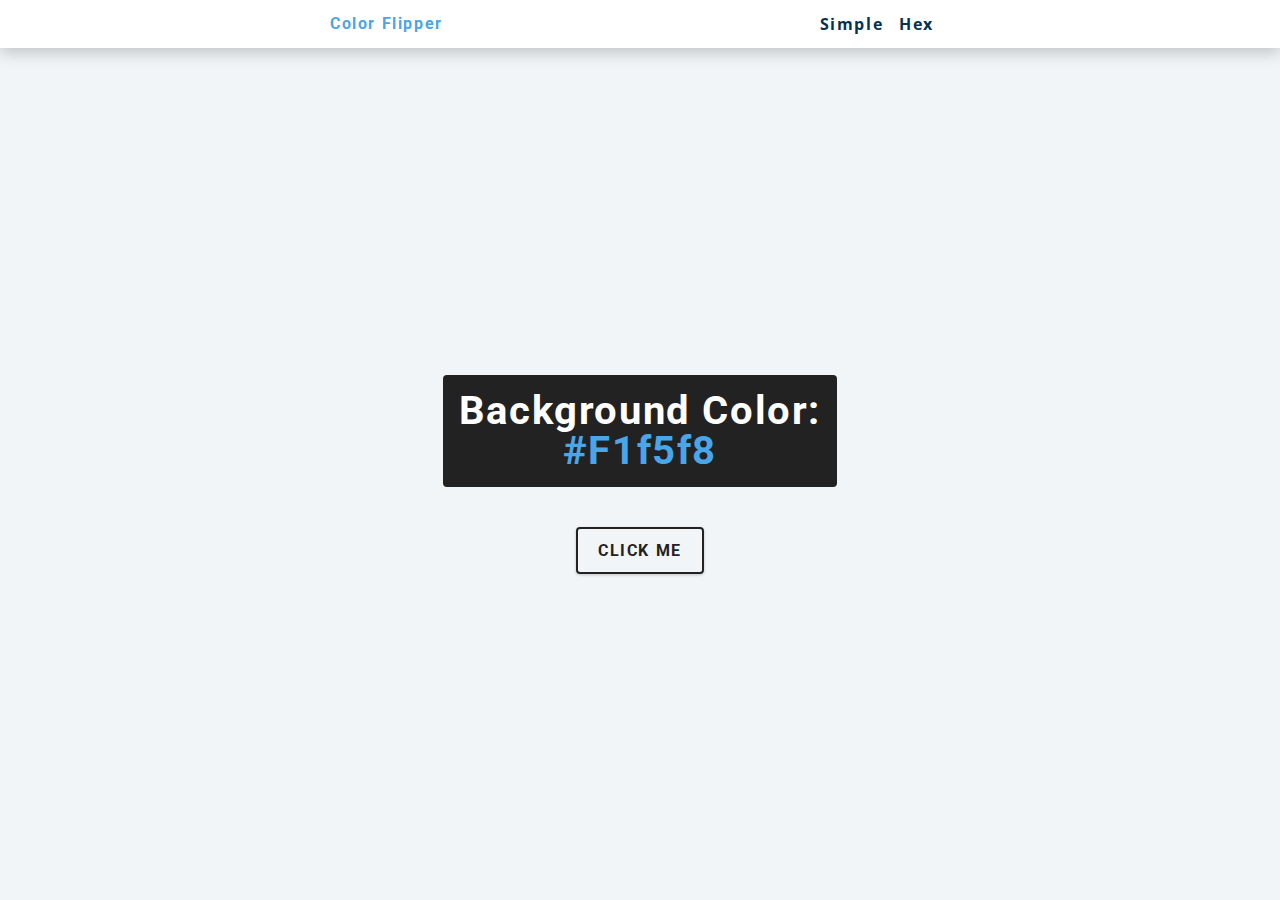
<file: colorFlipper/index.html>
<!DOCTYPE html>
<html lang="en">
  <head>
    <meta charset="UTF-8" />
    <meta name="viewport" content="width=device-width, initial-scale=1.0" />
    <title>Color Flipper || Simple</title>

    <!-- styles -->
    <link rel="stylesheet" href="styles.css" />
  </head>
  <body>
    <nav>
      <div class='nav-center'>
        <h4>color flipper</h4>
        <ul class='nav-links'>
          <li><a href='index.html'>Simple</a></li>
          <li><a href='hex.html'>Hex</a></li>
        </ul>
      </div>
    </nav>
    <main>
      <div class='container'>
        <h2>
          Background color:<br>
          <span class="color">#f1f5f8</span></h2>
        </h2>
        <button class='btn btn-hero' id='btn'>Click Me</button>
      </div>
    </main>
    <!-- javascript -->
    <script src="app.js"></script>
  </body>
</html>
</file>
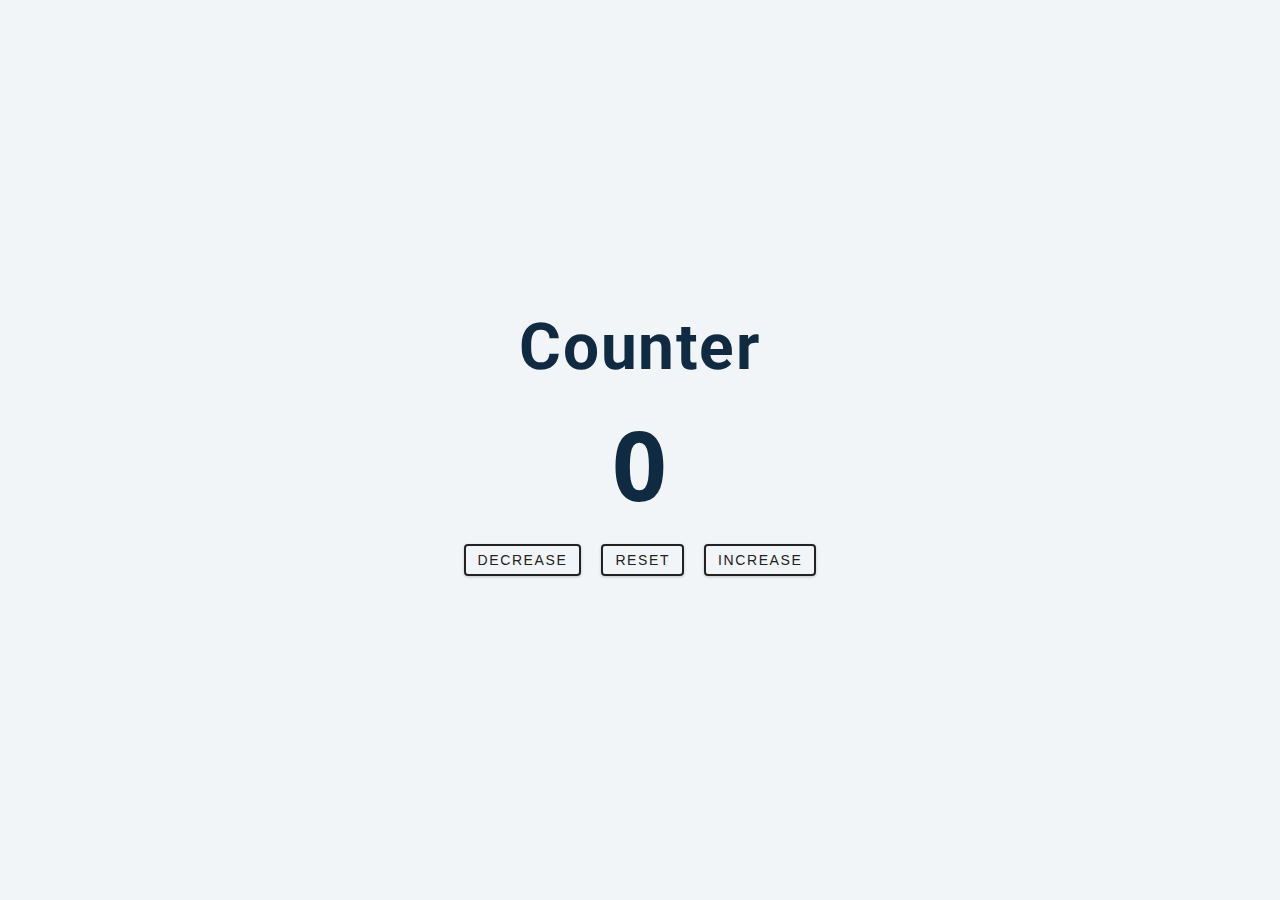
<file: counter/index.html>
<!DOCTYPE html>
<html lang="en">
  <head>
    <meta charset="UTF-8" />
    <meta name="viewport" content="width=device-width, initial-scale=1.0" />
    <title>Counter</title>

    <!-- styles -->
    <link rel="stylesheet" href="styles.css" />
  </head>
  <body>
    <main>
      <div class='container'>
        <h1>Counter</h1>
        <span id='value'>0</span>
        <div class='button-container'>
          <button class='btn' id='decrease'>Decrease</button>
          <button class='btn' id='reset'>Reset</button>
          <button class='btn' id='increase'>Increase</button>
      </div>
      </div>
    </main>
    <!-- javascript -->
    <script src="counter.js"></script>
  </body>
</html>
</file>
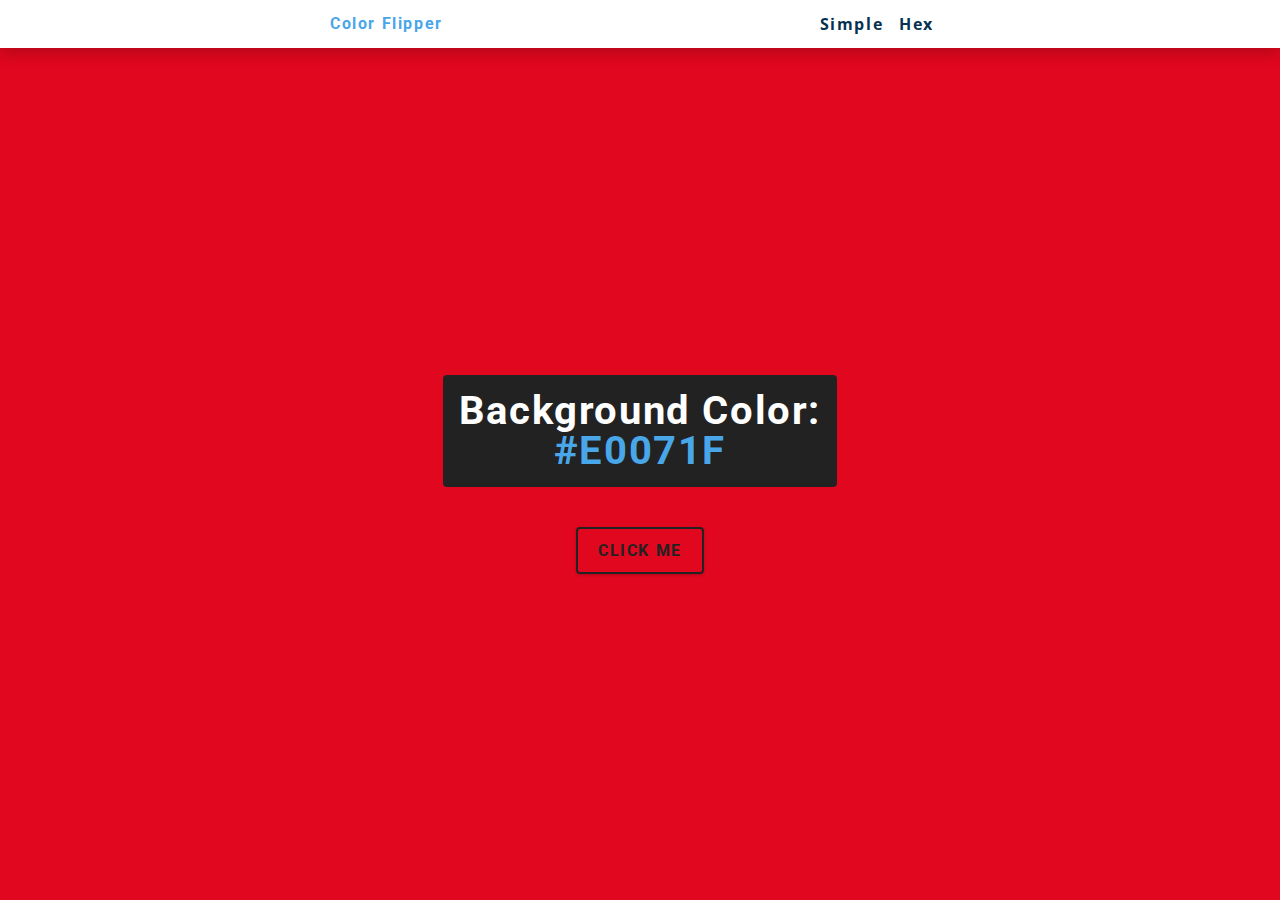
<file: colorFlipper/hex.html>
<!DOCTYPE html>
<html lang="en">
  <head>
    <meta charset="UTF-8" />
    <meta name="viewport" content="width=device-width, initial-scale=1.0" />
    <title>
      Color Flipper || Hex
    </title>

    <!-- styles -->
    <link rel="stylesheet" href="styles.css" />
  </head>
  <body>
    <nav>
      <div class="nav-center">
        <h4>color flipper</h4>
        <ul class="nav-links">
          <li><a href="index.html">simple</a></li>
          <li><a href="hex.html">hex</a></li>
        </ul>
      </div>
    </nav>
    <main>
      <div class="container">
        <h2>background color:<br>
          <span class="color">#f1f5f8</span></h2>
        <button class="btn-hero" id="btn">click me</button>
      </div>
    </main>
    <!-- javascript -->
    <script src="hex.js"></script>
  </body>
</html>
</file>
<file: colorFlipper/styles.css>
/*
=============== 
Fonts
===============
*/
@import url("https://fonts.googleapis.com/css?family=Open+Sans|Roboto:400,700&display=swap");

/*
=============== 
Variables
===============
*/

:root {
  /* dark shades of primary color*/
  --clr-primary-1: hsl(205, 86%, 17%);
  --clr-primary-2: hsl(205, 77%, 27%);
  --clr-primary-3: hsl(205, 72%, 37%);
  --clr-primary-4: hsl(205, 63%, 48%);
  /* primary/main color */
  --clr-primary-5: hsl(205, 78%, 60%);
  /* lighter shades of primary color */
  --clr-primary-6: hsl(205, 89%, 70%);
  --clr-primary-7: hsl(205, 90%, 76%);
  --clr-primary-8: hsl(205, 86%, 81%);
  --clr-primary-9: hsl(205, 90%, 88%);
  --clr-primary-10: hsl(205, 100%, 96%);
  /* darkest grey - used for headings */
  --clr-grey-1: hsl(209, 61%, 16%);
  --clr-grey-2: hsl(211, 39%, 23%);
  --clr-grey-3: hsl(209, 34%, 30%);
  --clr-grey-4: hsl(209, 28%, 39%);
  /* grey used for paragraphs */
  --clr-grey-5: hsl(210, 22%, 49%);
  --clr-grey-6: hsl(209, 23%, 60%);
  --clr-grey-7: hsl(211, 27%, 70%);
  --clr-grey-8: hsl(210, 31%, 80%);
  --clr-grey-9: hsl(212, 33%, 89%);
  --clr-grey-10: hsl(210, 36%, 96%);
  --clr-white: #fff;
  --clr-red-dark: hsl(360, 67%, 44%);
  --clr-red-light: hsl(360, 71%, 66%);
  --clr-green-dark: hsl(125, 67%, 44%);
  --clr-green-light: hsl(125, 71%, 66%);
  --clr-black: #222;
  --ff-primary: "Roboto", sans-serif;
  --ff-secondary: "Open Sans", sans-serif;
  --transition: all 0.3s linear;
  --spacing: 0.1rem;
  --radius: 0.25rem;
  --light-shadow: 0 5px 15px rgba(0, 0, 0, 0.1);
  --dark-shadow: 0 5px 15px rgba(0, 0, 0, 0.2);
  --max-width: 1170px;
  --fixed-width: 620px;
}
/*
=============== 
Global Styles
===============
*/

*,
::after,
::before {
  margin: 0;
  padding: 0;
  box-sizing: border-box;
}
body {
  font-family: var(--ff-secondary);
  background: var(--clr-grey-10);
  color: var(--clr-grey-1);
  line-height: 1.5;
  font-size: 0.875rem;
}
ul {
  list-style-type: none;
}
a {
  text-decoration: none;
}
h1,
h2,
h3,
h4 {
  letter-spacing: var(--spacing);
  text-transform: capitalize;
  line-height: 1.25;
  margin-bottom: 0.75rem;
  font-family: var(--ff-primary);
}
h1 {
  font-size: 3rem;
}
h2 {
  font-size: 2rem;
}
h3 {
  font-size: 1.25rem;
}
h4 {
  font-size: 0.875rem;
}
p {
  margin-bottom: 1.25rem;
  color: var(--clr-grey-5);
}
@media screen and (min-width: 800px) {
  h1 {
    font-size: 4rem;
  }
  h2 {
    font-size: 2.5rem;
  }
  h3 {
    font-size: 1.75rem;
  }
  h4 {
    font-size: 1rem;
  }
  body {
    font-size: 1rem;
  }
  h1,
  h2,
  h3,
  h4 {
    line-height: 1;
  }
}
/*  global classes */

/* section */
.section {
  padding: 5rem 0;
}

.section-center {
  width: 90vw;
  margin: 0 auto;
  max-width: 1170px;
}
@media screen and (min-width: 992px) {
  .section-center {
    width: 95vw;
  }
}
main {
  min-height: 100vh;
  display: grid;
  place-items: center;
}

/*
=============== 
Nav
===============
*/
nav {
  background: var(--clr-white);
  height: 3rem;
  display: grid;
  align-items: center;
  box-shadow: var(--dark-shadow);
}
.nav-center {
  width: 90vw;
  max-width: var(--fixed-width);
  margin: 0 auto;
  display: flex;
  align-items: center;
  justify-content: space-between;
}
.nav-center h4 {
  margin-bottom: 0;
  color: var(--clr-primary-5);
}
.nav-links {
  display: flex;
}
nav a {
  text-transform: capitalize;
  font-weight: 700;
  font-size: 1rem;
  color: var(--clr-primary-1);
  letter-spacing: var(--spacing);
  margin-right: 1rem;
}
nav a:hover {
  color: var(--clr-primary-5);
}
/*
=============== 
Container
===============
*/
main {
  min-height: calc(100vh - 3rem);
  display: grid;
  place-items: center;
}
.container {
  text-align: center;
}
.container h2 {
  background: var(--clr-black);
  color: var(--clr-white);
  padding: 1rem;
  border-radius: var(--radius);
  margin-bottom: 2.5rem;
}
.color {
  color: var(--clr-primary-5);
}
.btn-hero {
  font-family: var(--ff-primary);
  text-transform: uppercase;
  background: transparent;
  color: var(--clr-black);
  letter-spacing: var(--spacing);
  display: inline-block;
  font-weight: 700;
  transition: var(--transition);
  border: 2px solid var(--clr-black);
  cursor: pointer;
  box-shadow: 0 1px 3px rgba(0, 0, 0, 0.2);
  border-radius: var(--radius);
  font-size: 1rem;
  padding: 0.75rem 1.25rem;
}
.btn-hero:hover {
  color: var(--clr-white);
  background: var(--clr-black);
}
</file>
<file: counter/styles.css>
/*
=============== 
Fonts
===============
*/
@import url("https://fonts.googleapis.com/css?family=Open+Sans|Roboto:400,700&display=swap");

/*
=============== 
Variables
===============
*/

:root {
  /* dark shades of primary color*/
  --clr-primary-1: hsl(205, 86%, 17%);
  --clr-primary-2: hsl(205, 77%, 27%);
  --clr-primary-3: hsl(205, 72%, 37%);
  --clr-primary-4: hsl(205, 63%, 48%);
  /* primary/main color */
  --clr-primary-5: hsl(205, 78%, 60%);
  /* lighter shades of primary color */
  --clr-primary-6: hsl(205, 89%, 70%);
  --clr-primary-7: hsl(205, 90%, 76%);
  --clr-primary-8: hsl(205, 86%, 81%);
  --clr-primary-9: hsl(205, 90%, 88%);
  --clr-primary-10: hsl(205, 100%, 96%);
  /* darkest grey - used for headings */
  --clr-grey-1: hsl(209, 61%, 16%);
  --clr-grey-2: hsl(211, 39%, 23%);
  --clr-grey-3: hsl(209, 34%, 30%);
  --clr-grey-4: hsl(209, 28%, 39%);
  /* grey used for paragraphs */
  --clr-grey-5: hsl(210, 22%, 49%);
  --clr-grey-6: hsl(209, 23%, 60%);
  --clr-grey-7: hsl(211, 27%, 70%);
  --clr-grey-8: hsl(210, 31%, 80%);
  --clr-grey-9: hsl(212, 33%, 89%);
  --clr-grey-10: hsl(210, 36%, 96%);
  --clr-white: #fff;
  --clr-red-dark: hsl(360, 67%, 44%);
  --clr-red-light: hsl(360, 71%, 66%);
  --clr-green-dark: hsl(125, 67%, 44%);
  --clr-green-light: hsl(125, 71%, 66%);
  --clr-black: #222;
  --ff-primary: "Roboto", sans-serif;
  --ff-secondary: "Open Sans", sans-serif;
  --transition: all 0.3s linear;
  --spacing: 0.1rem;
  --radius: 0.25rem;
  --light-shadow: 0 5px 15px rgba(0, 0, 0, 0.1);
  --dark-shadow: 0 5px 15px rgba(0, 0, 0, 0.2);
  --max-width: 1170px;
  --fixed-width: 620px;
}
/*
=============== 
Global Styles
===============
*/

*,
::after,
::before {
  margin: 0;
  padding: 0;
  box-sizing: border-box;
}
body {
  font-family: var(--ff-secondary);
  background: var(--clr-grey-10);
  color: var(--clr-grey-1);
  line-height: 1.5;
  font-size: 0.875rem;
}
ul {
  list-style-type: none;
}
a {
  text-decoration: none;
}
h1,
h2,
h3,
h4 {
  letter-spacing: var(--spacing);
  text-transform: capitalize;
  line-height: 1.25;
  margin-bottom: 0.75rem;
  font-family: var(--ff-primary);
}
h1 {
  font-size: 3rem;
}
h2 {
  font-size: 2rem;
}
h3 {
  font-size: 1.25rem;
}
h4 {
  font-size: 0.875rem;
}
p {
  margin-bottom: 1.25rem;
  color: var(--clr-grey-5);
}
@media screen and (min-width: 800px) {
  h1 {
    font-size: 4rem;
  }
  h2 {
    font-size: 2.5rem;
  }
  h3 {
    font-size: 1.75rem;
  }
  h4 {
    font-size: 1rem;
  }
  body {
    font-size: 1rem;
  }
  h1,
  h2,
  h3,
  h4 {
    line-height: 1;
  }
}
/*  global classes */

/* section */
.section {
  padding: 5rem 0;
}

.section-center {
  width: 90vw;
  margin: 0 auto;
  max-width: 1170px;
}
@media screen and (min-width: 992px) {
  .section-center {
    width: 95vw;
  }
}
main {
  min-height: 100vh;
  display: grid;
  place-items: center;
}

/*
=============== 
Counter
===============
*/

main {
  min-height: 100vh;
  display: grid;
  place-items: center;
}
.container {
  text-align: center;
}
#value {
  font-size: 6rem;
  font-weight: bold;
}
.btn {
  text-transform: uppercase;
  background: transparent;
  color: var(--clr-black);
  padding: 0.375rem 0.75rem;
  letter-spacing: var(--spacing);
  display: inline-block;
  transition: var(--transition);
  font-size: 0.875rem;
  border: 2px solid var(--clr-black);
  cursor: pointer;
  box-shadow: 0 1px 3px rgba(0, 0, 0, 0.2);
  border-radius: var(--radius);
  margin: 0.5rem;
}
.btn:hover {
  color: var(--clr-white);
  background: var(--clr-black);
}
</file>
